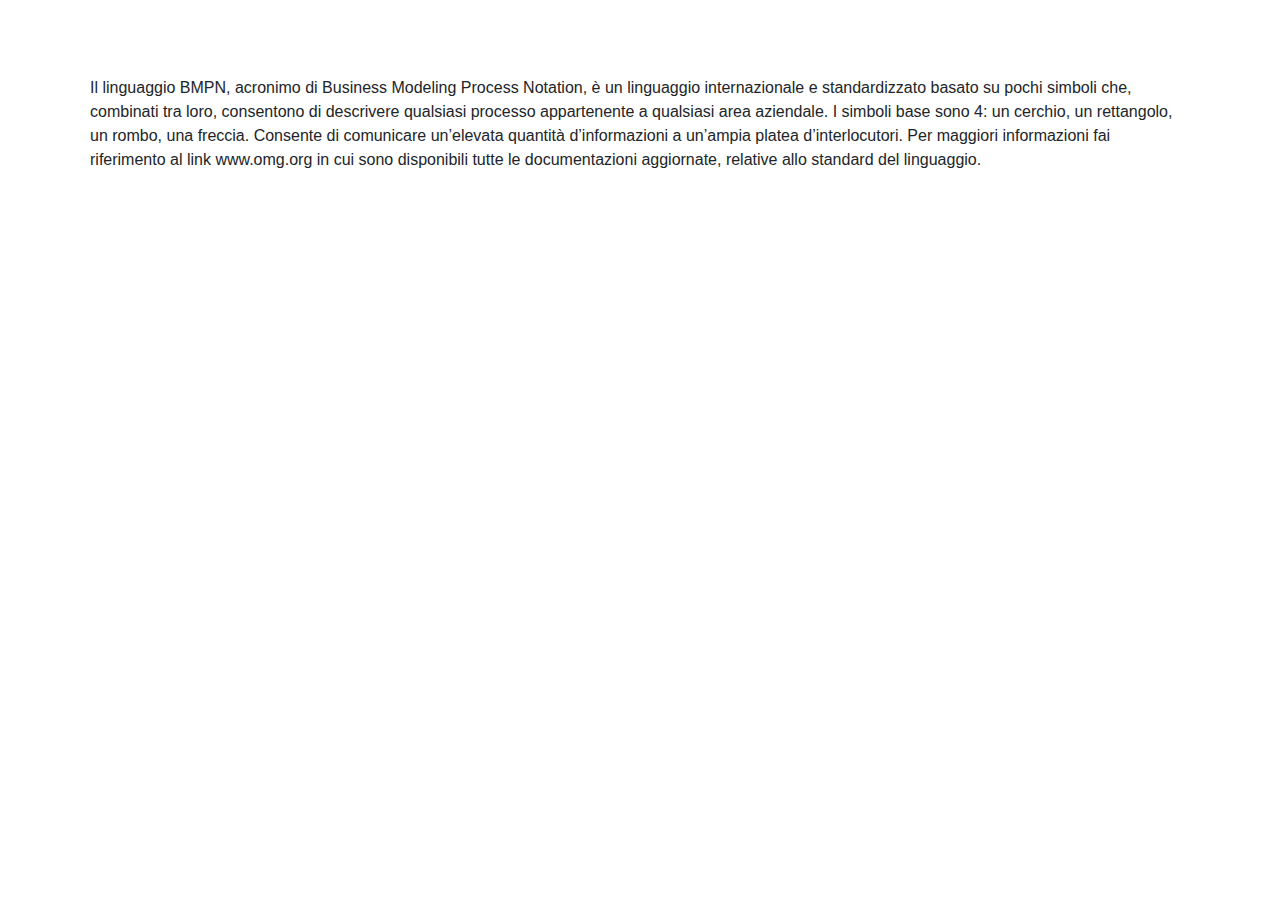
<file: bpmnDescrizione.html>
<!DOCTYPE html>
<html lang="en">

  <head>

    <meta charset="utf-8">
    <meta name="viewport" content="width=device-width, initial-scale=1, shrink-to-fit=no">
    <meta name="description" content="BPMN">
    <meta name="author" content="Dorio Leonardo">

    <title>BPMN</title>
    <link rel="shortcut icon" href="./img/favicon.png" type="image/x-icon"/>
    <!-- Bootstrap core CSS -->
    <link rel="stylesheet" href="https://maxcdn.bootstrapcdn.com/bootstrap/4.0.0/css/bootstrap.min.css" integrity="sha384-Gn5384xqQ1aoWXA+058RXPxPg6fy4IWvTNh0E263XmFcJlSAwiGgFAW/dAiS6JXm" crossorigin="anonymous">

    <!-- Custom styles -->
    <link href="./small-business.css" rel="stylesheet">
	<link href="./style.css" rel="stylesheet">

	
  </head>

  <body>
 	 <div class="container"> 
      <div class="row">
		<div class="card-body">
		  Il linguaggio BMPN, acronimo di Business Modeling Process Notation,  è un linguaggio internazionale e standardizzato basato su pochi simboli che, combinati tra loro, consentono di descrivere qualsiasi processo appartenente a qualsiasi area aziendale.
I simboli base sono 4: un cerchio, un rettangolo, un rombo, una freccia. 
Consente di comunicare un’elevata quantità d’informazioni a un’ampia platea d’interlocutori.  Per maggiori informazioni fai riferimento al link www.omg.org in cui sono disponibili tutte le documentazioni aggiornate, relative allo standard del linguaggio.
		</div>
      </div>
    </div>
  </body>

</html>
</file>
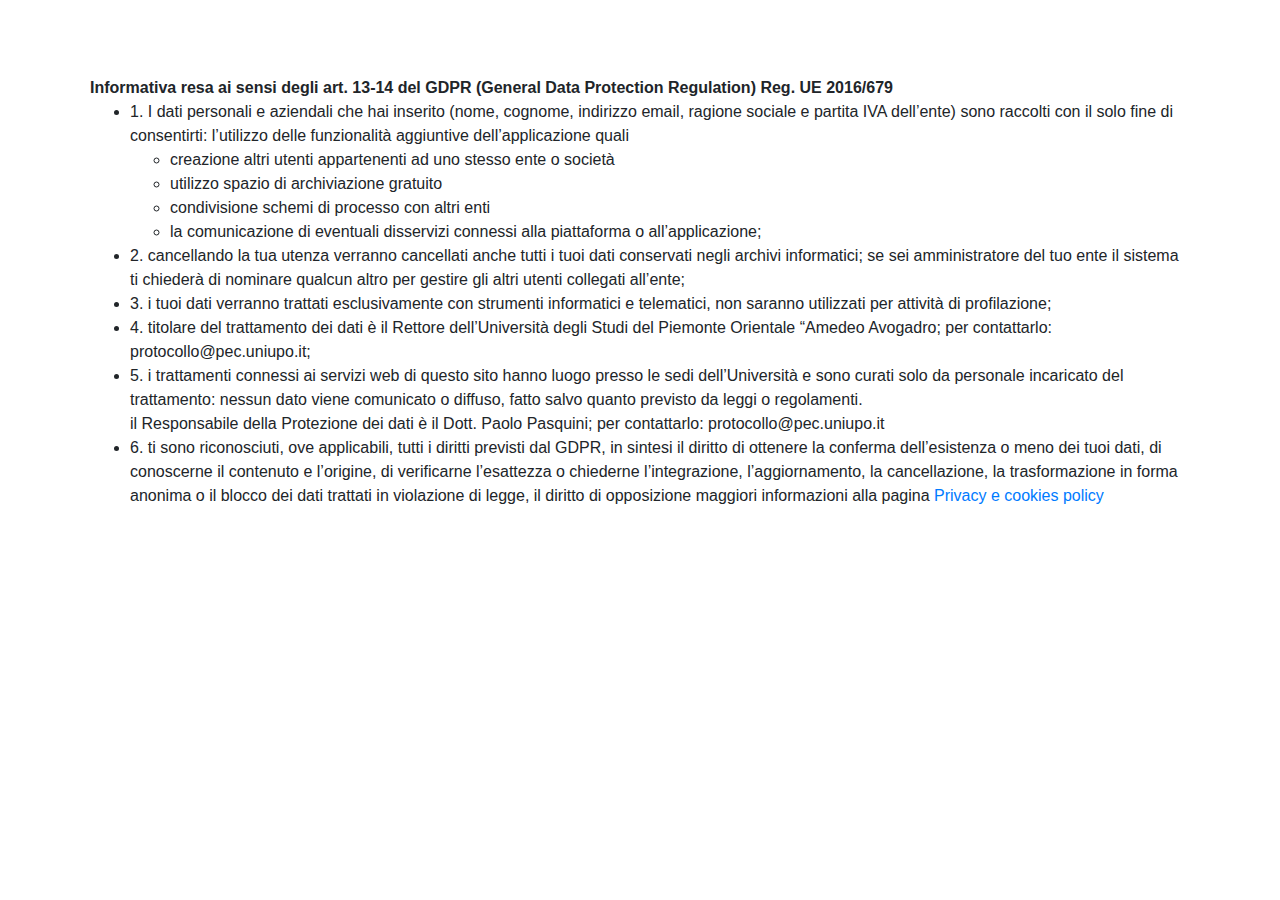
<file: privacy.html>
<!DOCTYPE html>
<html lang="en">

  <head>

    <meta charset="utf-8">
    <meta name="viewport" content="width=device-width, initial-scale=1, shrink-to-fit=no">
    <meta name="description" content="privacy">

    <title>BPMN</title>
    <link rel="shortcut icon" href="./img/favicon.png" type="image/x-icon"/>
        
    <!-- Bootstrap core CSS -->
    <link rel="stylesheet" href="https://maxcdn.bootstrapcdn.com/bootstrap/4.0.0/css/bootstrap.min.css" integrity="sha384-Gn5384xqQ1aoWXA+058RXPxPg6fy4IWvTNh0E263XmFcJlSAwiGgFAW/dAiS6JXm" crossorigin="anonymous">

    <!-- Custom styles -->
    <link href="./small-business.css" rel="stylesheet">
    <link href="./style.css" rel="stylesheet">


	
  </head>

  <body>
 	 <div class="container"> 
      <div class="row">
		<div class="card-body">
		   <strong>Informativa resa ai sensi degli art. 13-14 del GDPR (General Data Protection Regulation) Reg. UE 2016/679</strong>
		<br />
	<ul>	
    <li>1. I dati personali e aziendali che hai inserito (nome, cognome, indirizzo email, ragione sociale e partita IVA dell’ente) sono raccolti con il solo fine di consentirti:
	
    l’utilizzo delle funzionalità aggiuntive dell’applicazione quali
	<ul>
        <li>creazione altri utenti appartenenti ad uno stesso ente o società</li>

		<li>utilizzo spazio di archiviazione gratuito</li>

        <li>condivisione schemi di processo con altri enti</li>
	
	    <li>la comunicazione di eventuali disservizi connessi alla piattaforma o all’applicazione;</li>
	</ul>
	</li>
    <li>2. cancellando la tua utenza verranno cancellati anche tutti i tuoi dati conservati negli archivi informatici; se sei amministratore del tuo ente il sistema ti chiederà di nominare qualcun altro per gestire gli altri utenti collegati all’ente;</li>
    <li>3. i tuoi dati verranno trattati esclusivamente con strumenti informatici e telematici, non saranno utilizzati per attività di profilazione;</li>
    <li>4. titolare del trattamento dei dati è il Rettore dell’Università degli Studi del Piemonte Orientale “Amedeo Avogadro; per contattarlo: protocollo@pec.uniupo.it;</li>
	<li>5. i trattamenti connessi ai servizi web di questo sito hanno luogo presso le sedi dell’Università e sono curati solo da personale incaricato del trattamento: nessun dato viene comunicato o diffuso, fatto salvo quanto previsto da leggi o regolamenti.<br /> il Responsabile della Protezione dei dati è il Dott. Paolo Pasquini; per contattarlo: protocollo@pec.uniupo.it</li>	
    <li>6. ti sono riconosciuti, ove applicabili, tutti i diritti previsti dal GDPR, in sintesi il diritto di ottenere la conferma dell’esistenza o meno dei tuoi dati, di conoscerne il contenuto e l’origine, di verificarne l’esattezza o chiederne l’integrazione, l’aggiornamento, la cancellazione, la trasformazione in forma anonima o il blocco dei dati trattati in violazione di legge, il diritto di opposizione maggiori informazioni alla pagina 
	<a href="privacyCookies.html">Privacy e cookies policy</a></li>	
	</ul>
	<br />
		</div>
      </div>
    </div>
  </body>

</html>
</file>
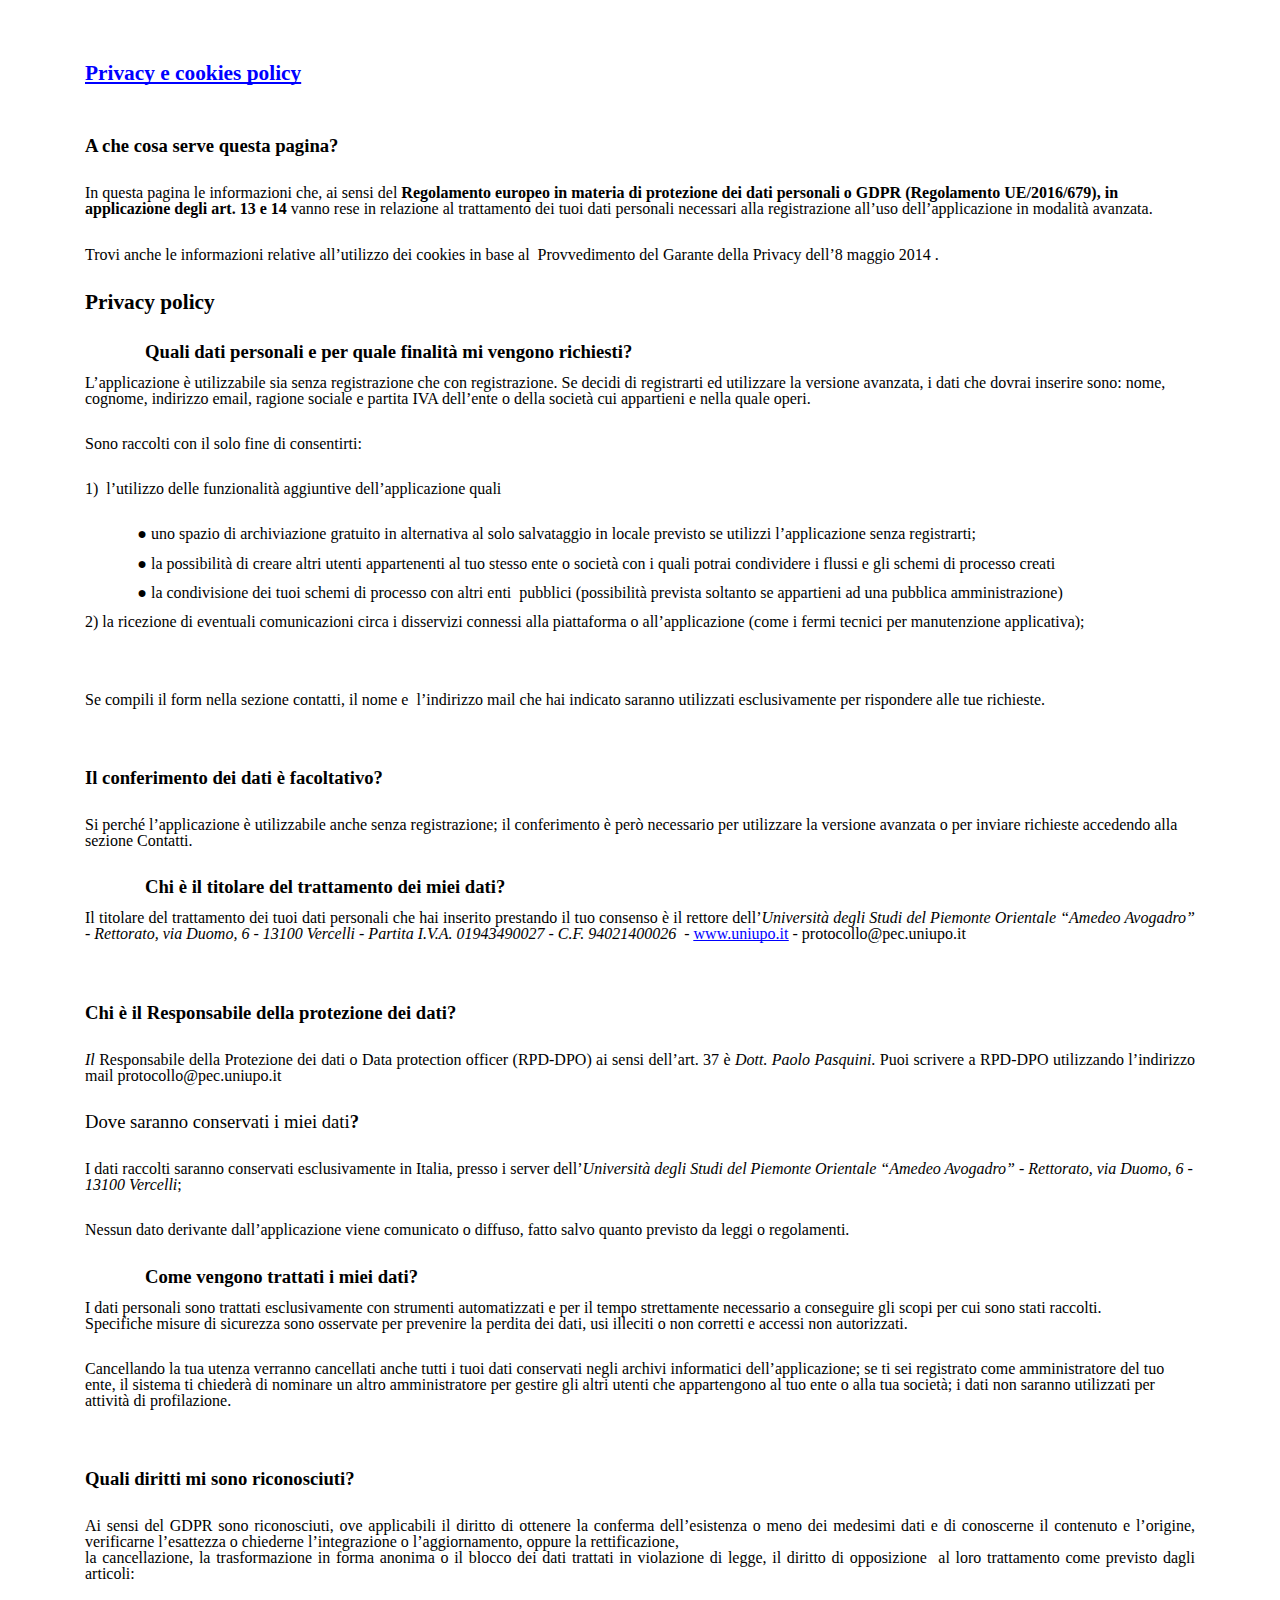
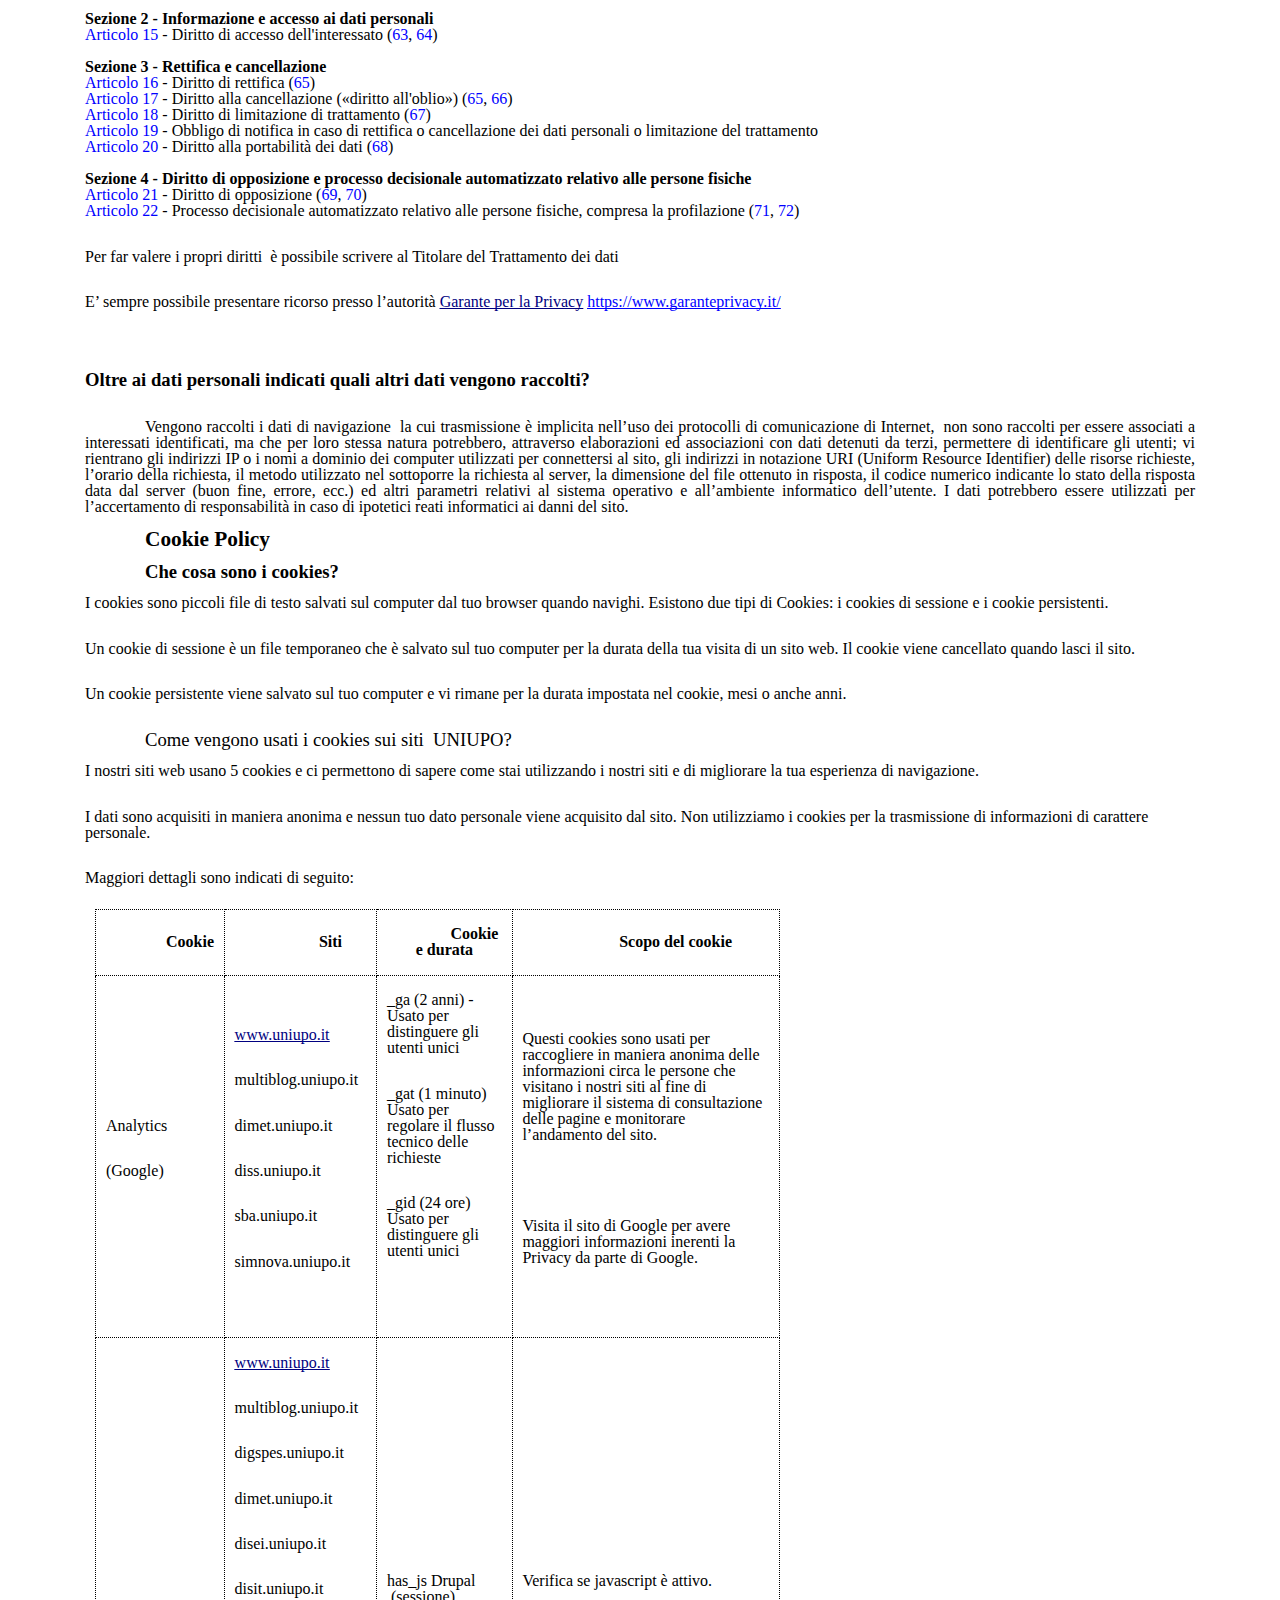
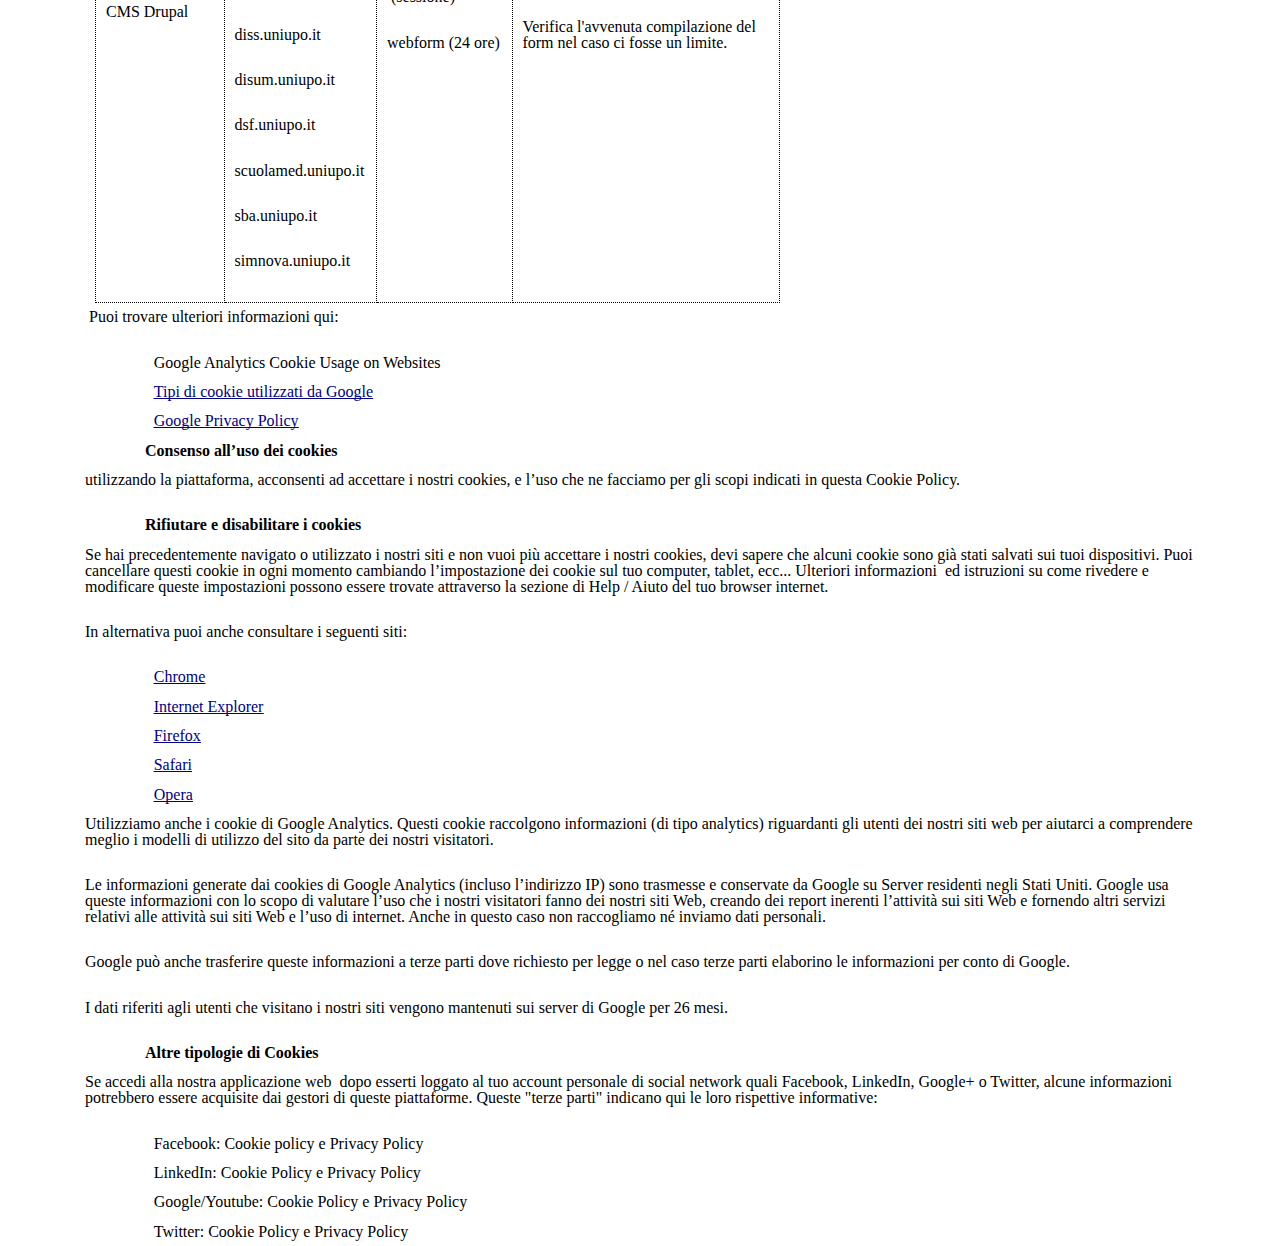
<file: privacyCookies.html>
<!DOCTYPE html>
<html lang="en">
<style type="text/css">.lst-kix_list_1-1>li{counter-increment:lst-ctn-kix_list_1-1}.lst-kix_list_3-0>li:before{content:"\0025cf  "}ul.lst-kix_list_5-7{list-style-type:none}ul.lst-kix_list_5-8{list-style-type:none}.lst-kix_list_3-1>li:before{content:"\00f0b7  "}.lst-kix_list_3-2>li:before{content:"\00f0b7  "}ul.lst-kix_list_5-5{list-style-type:none}ul.lst-kix_list_5-6{list-style-type:none}ol.lst-kix_list_1-8.start{counter-reset:lst-ctn-kix_list_1-8 0}.lst-kix_list_3-5>li:before{content:"\00f0b7  "}ul.lst-kix_list_5-0{list-style-type:none}.lst-kix_list_3-4>li:before{content:"\00f0b7  "}ul.lst-kix_list_5-3{list-style-type:none}ol.lst-kix_list_1-5.start{counter-reset:lst-ctn-kix_list_1-5 0}.lst-kix_list_3-3>li:before{content:"\00f0b7  "}ul.lst-kix_list_5-4{list-style-type:none}ul.lst-kix_list_5-1{list-style-type:none}ul.lst-kix_list_5-2{list-style-type:none}.lst-kix_list_3-8>li:before{content:"\00f0b7  "}.lst-kix_list_3-6>li:before{content:"\00f0b7  "}.lst-kix_list_3-7>li:before{content:"\00f0b7  "}.lst-kix_list_1-2>li{counter-increment:lst-ctn-kix_list_1-2}.lst-kix_list_5-0>li:before{content:"\00f0b7  "}.lst-kix_list_1-4>li{counter-increment:lst-ctn-kix_list_1-4}ol.lst-kix_list_1-6.start{counter-reset:lst-ctn-kix_list_1-6 0}.lst-kix_list_4-8>li:before{content:"\00f0b7  "}.lst-kix_list_5-3>li:before{content:"\00f0b7  "}.lst-kix_list_4-7>li:before{content:"\00f0b7  "}.lst-kix_list_5-2>li:before{content:"\00f0b7  "}.lst-kix_list_5-1>li:before{content:"\00f0b7  "}ul.lst-kix_list_4-8{list-style-type:none}.lst-kix_list_5-7>li:before{content:"\00f0b7  "}ul.lst-kix_list_4-6{list-style-type:none}.lst-kix_list_5-6>li:before{content:"\00f0b7  "}.lst-kix_list_5-8>li:before{content:"\00f0b7  "}ul.lst-kix_list_4-7{list-style-type:none}ul.lst-kix_list_4-0{list-style-type:none}ul.lst-kix_list_4-1{list-style-type:none}.lst-kix_list_5-4>li:before{content:"\00f0b7  "}ul.lst-kix_list_4-4{list-style-type:none}.lst-kix_list_5-5>li:before{content:"\00f0b7  "}ul.lst-kix_list_4-5{list-style-type:none}ul.lst-kix_list_4-2{list-style-type:none}ul.lst-kix_list_4-3{list-style-type:none}ol.lst-kix_list_1-0.start{counter-reset:lst-ctn-kix_list_1-0 0}.lst-kix_list_6-1>li:before{content:"\00f0b7  "}.lst-kix_list_6-3>li:before{content:"\00f0b7  "}.lst-kix_list_6-0>li:before{content:"\00f0b7  "}.lst-kix_list_6-4>li:before{content:"\00f0b7  "}.lst-kix_list_6-2>li:before{content:"\00f0b7  "}.lst-kix_list_6-8>li:before{content:"\00f0b7  "}.lst-kix_list_6-5>li:before{content:"\00f0b7  "}.lst-kix_list_6-7>li:before{content:"\00f0b7  "}.lst-kix_list_6-6>li:before{content:"\00f0b7  "}ol.lst-kix_list_1-3{list-style-type:none}ol.lst-kix_list_1-4{list-style-type:none}.lst-kix_list_2-6>li:before{content:"\0025aa  "}.lst-kix_list_2-7>li:before{content:"\0025aa  "}ol.lst-kix_list_1-5{list-style-type:none}ol.lst-kix_list_1-6{list-style-type:none}ol.lst-kix_list_1-0{list-style-type:none}.lst-kix_list_2-4>li:before{content:"\0025aa  "}.lst-kix_list_2-5>li:before{content:"\0025aa  "}.lst-kix_list_2-8>li:before{content:"\0025aa  "}ol.lst-kix_list_1-1{list-style-type:none}ol.lst-kix_list_1-2{list-style-type:none}ul.lst-kix_list_3-7{list-style-type:none}ul.lst-kix_list_3-8{list-style-type:none}ul.lst-kix_list_3-1{list-style-type:none}ul.lst-kix_list_3-2{list-style-type:none}ul.lst-kix_list_3-0{list-style-type:none}ol.lst-kix_list_1-7{list-style-type:none}ul.lst-kix_list_3-5{list-style-type:none}.lst-kix_list_1-7>li{counter-increment:lst-ctn-kix_list_1-7}ol.lst-kix_list_1-8{list-style-type:none}ul.lst-kix_list_3-6{list-style-type:none}ul.lst-kix_list_3-3{list-style-type:none}ul.lst-kix_list_3-4{list-style-type:none}.lst-kix_list_4-0>li:before{content:"\00f0b7  "}.lst-kix_list_4-1>li:before{content:"\00f0b7  "}ol.lst-kix_list_1-7.start{counter-reset:lst-ctn-kix_list_1-7 0}.lst-kix_list_4-4>li:before{content:"\00f0b7  "}.lst-kix_list_1-5>li{counter-increment:lst-ctn-kix_list_1-5}.lst-kix_list_4-3>li:before{content:"\00f0b7  "}.lst-kix_list_4-5>li:before{content:"\00f0b7  "}.lst-kix_list_4-2>li:before{content:"\00f0b7  "}.lst-kix_list_4-6>li:before{content:"\00f0b7  "}.lst-kix_list_1-8>li{counter-increment:lst-ctn-kix_list_1-8}ol.lst-kix_list_1-4.start{counter-reset:lst-ctn-kix_list_1-4 0}ol.lst-kix_list_1-1.start{counter-reset:lst-ctn-kix_list_1-1 0}ul.lst-kix_list_6-6{list-style-type:none}ul.lst-kix_list_6-7{list-style-type:none}ul.lst-kix_list_6-4{list-style-type:none}ol.lst-kix_list_1-3.start{counter-reset:lst-ctn-kix_list_1-3 0}ul.lst-kix_list_2-8{list-style-type:none}ul.lst-kix_list_6-5{list-style-type:none}ol.lst-kix_list_1-2.start{counter-reset:lst-ctn-kix_list_1-2 0}ul.lst-kix_list_6-8{list-style-type:none}ul.lst-kix_list_2-2{list-style-type:none}.lst-kix_list_1-0>li:before{content:" "}ul.lst-kix_list_2-3{list-style-type:none}ul.lst-kix_list_2-0{list-style-type:none}ul.lst-kix_list_2-1{list-style-type:none}ul.lst-kix_list_6-2{list-style-type:none}ul.lst-kix_list_2-6{list-style-type:none}ul.lst-kix_list_6-3{list-style-type:none}.lst-kix_list_1-1>li:before{content:" "}.lst-kix_list_1-2>li:before{content:" "}ul.lst-kix_list_2-7{list-style-type:none}ul.lst-kix_list_6-0{list-style-type:none}ul.lst-kix_list_2-4{list-style-type:none}ul.lst-kix_list_6-1{list-style-type:none}ul.lst-kix_list_2-5{list-style-type:none}.lst-kix_list_1-3>li:before{content:" "}.lst-kix_list_1-4>li:before{content:" "}.lst-kix_list_1-0>li{counter-increment:lst-ctn-kix_list_1-0}.lst-kix_list_1-6>li{counter-increment:lst-ctn-kix_list_1-6}.lst-kix_list_1-7>li:before{content:" "}.lst-kix_list_1-3>li{counter-increment:lst-ctn-kix_list_1-3}.lst-kix_list_1-5>li:before{content:" "}.lst-kix_list_1-6>li:before{content:" "}.lst-kix_list_2-0>li:before{content:"\0025cf  "}.lst-kix_list_2-1>li:before{content:"o  "}.lst-kix_list_1-8>li:before{content:" "}.lst-kix_list_2-2>li:before{content:"\0025aa  "}.lst-kix_list_2-3>li:before{content:"\0025aa  "}ol{margin:0;padding:0}table td,table th{padding:0}.c42{border-right-style:dotted;padding:7.5pt 7.5pt 7.5pt 7.2pt;border-bottom-color:#000000;border-top-width:1pt;border-right-width:1pt;border-left-color:#000000;vertical-align:middle;border-right-color:#000000;border-left-width:1pt;border-top-style:dotted;border-left-style:dotted;border-bottom-width:1pt;width:101.6pt;border-top-color:#000000;border-bottom-style:dotted}.c7{border-right-style:solid;padding:0pt 5.4pt 0pt 5.2pt;border-bottom-color:#000000;border-top-width:1pt;border-right-width:1pt;border-left-color:#000000;vertical-align:top;border-right-color:#000000;border-left-width:1pt;border-top-style:solid;border-left-style:solid;border-bottom-width:1pt;width:244.4pt;border-top-color:#000000;border-bottom-style:solid}.c27{border-right-style:dotted;padding:7.5pt 7.5pt 7.5pt 7.2pt;border-bottom-color:#000000;border-top-width:1pt;border-right-width:1pt;border-left-color:#000000;vertical-align:middle;border-right-color:#000000;border-left-width:1pt;border-top-style:dotted;border-left-style:dotted;border-bottom-width:1pt;width:114.3pt;border-top-color:#000000;border-bottom-style:dotted}.c22{border-right-style:dotted;padding:7.5pt 7.5pt 7.5pt 7.2pt;border-bottom-color:#000000;border-top-width:1pt;border-right-width:1pt;border-left-color:#000000;vertical-align:middle;border-right-color:#000000;border-left-width:1pt;border-top-style:dotted;border-left-style:dotted;border-bottom-width:1pt;width:200.2pt;border-top-color:#000000;border-bottom-style:dotted}.c26{border-right-style:dotted;padding:7.5pt 7.5pt 7.5pt 7.2pt;border-bottom-color:#000000;border-top-width:1pt;border-right-width:1pt;border-left-color:#000000;vertical-align:middle;border-right-color:#000000;border-left-width:1pt;border-top-style:dotted;border-left-style:dotted;border-bottom-width:1pt;width:65.8pt;border-top-color:#000000;border-bottom-style:dotted}.c10{-webkit-text-decoration-skip:none;font-weight:400;text-decoration:underline;vertical-align:baseline;text-decoration-skip-ink:none;font-size:12pt;font-family:"Liberation Serif";font-style:normal}.c5{padding-top:0pt;padding-bottom:0pt;line-height:1.0;page-break-after:avoid;orphans:2;widows:2;text-align:left;height:12pt}.c15{padding-top:0pt;padding-bottom:0pt;line-height:1.2;page-break-after:avoid;orphans:2;widows:2;text-align:left;height:12pt}.c17{padding-top:5pt;padding-bottom:5pt;line-height:1.0;page-break-after:avoid;orphans:2;widows:2;text-align:center}.c25{color:#000000;font-weight:700;text-decoration:none;vertical-align:baseline;font-size:14pt;font-family:"Liberation Serif";font-style:normal}.c1{padding-top:5pt;padding-bottom:5pt;line-height:1.0;page-break-after:avoid;orphans:2;widows:2;text-align:left}.c31{padding-top:0pt;padding-bottom:0pt;line-height:1.0;page-break-after:avoid;orphans:2;widows:2;text-align:left}.c39{padding-top:0pt;padding-bottom:0pt;line-height:1.2;page-break-after:avoid;orphans:2;widows:2;text-align:left}.c13{color:#000000;font-weight:400;text-decoration:none;vertical-align:baseline;font-size:12pt;font-family:"Times New Roman";font-style:normal}.c19{padding-top:0pt;padding-bottom:0pt;line-height:1.0;page-break-after:avoid;orphans:2;widows:2;text-align:center}.c30{padding-top:5pt;padding-bottom:5pt;line-height:1.0;page-break-after:avoid;orphans:2;widows:2;text-align:justify}.c0{color:#000000;font-weight:400;text-decoration:none;vertical-align:baseline;font-size:12pt;font-family:"Liberation Serif";font-style:normal}.c16{color:#000000;font-weight:700;text-decoration:none;vertical-align:baseline;font-size:12pt;font-family:"Liberation Serif";font-style:normal}.c41{padding-top:0pt;padding-bottom:7pt;line-height:1.2;page-break-after:avoid;orphans:2;widows:2;text-align:left}.c11{color:#000000;font-weight:400;text-decoration:none;vertical-align:baseline;font-size:12pt;font-family:"Liberation Serif"}.c43{font-weight:400;text-decoration:none;vertical-align:baseline;font-size:14pt;font-family:"Liberation Serif";font-style:normal}.c32{font-weight:700;text-decoration:none;vertical-align:baseline;font-size:12pt;font-family:"Liberation Serif";font-style:normal}.c40{text-decoration:none;vertical-align:baseline;font-size:16pt;font-family:"Liberation Serif";font-style:normal}.c35{text-decoration:none;vertical-align:baseline;font-size:12pt;font-family:"Times New Roman";font-style:normal}.c38{font-weight:400;vertical-align:baseline;font-size:16pt;font-family:"Liberation Serif";font-style:normal}.c36{text-decoration:none;vertical-align:baseline;font-size:18pt;font-family:"Liberation Serif";font-style:normal}.c45{vertical-align:baseline;font-size:16pt;font-family:"Liberation Serif";font-style:normal}.c47{margin-left:7.8pt;border-spacing:0;border-collapse:collapse;margin-right:auto}.c37{margin-left:0.2pt;border-spacing:0;border-collapse:collapse;margin-right:auto}.c23{text-decoration-skip-ink:none;-webkit-text-decoration-skip:none;color:#000080;text-decoration:underline}.c28{text-decoration-skip-ink:none;-webkit-text-decoration-skip:none;text-decoration:underline}.c46{background-color:#ffffff;max-width:481.9pt;padding:56.7pt 56.7pt 56.7pt 56.7pt}.c12{margin-left:17pt;text-indent:-17pt;height:12pt}.c14{margin-left:0pt;list-style-position:inside;text-indent:45pt}.c8{margin-left:39.2pt;padding-left:-3.9pt}.c6{padding:0;margin:0}.c24{margin-left:17pt;text-indent:-17pt}.c2{color:inherit;text-decoration:inherit}.c20{margin-left:72pt;padding-left:0pt}.c44{background-color:#ffff00}.c4{font-style:italic}.c18{height:250pt}.c33{color:#000000}.c34{font-weight:700}.c3{color:#0000ff}.c9{height:0pt}.c21{height:12pt}.c48{background-color:#ffffff}.c29{color:#000080}.title{padding-top:24pt;color:#000000;font-weight:700;font-size:36pt;padding-bottom:6pt;font-family:"Liberation Serif";line-height:1.0;page-break-after:avoid;orphans:2;widows:2;text-align:left}.subtitle{padding-top:18pt;color:#666666;font-size:24pt;padding-bottom:4pt;font-family:"Georgia";line-height:1.0;page-break-after:avoid;font-style:italic;orphans:2;widows:2;text-align:left}li{color:#000000;font-size:12pt;font-family:"Liberation Serif"}p{margin:0;color:#000000;font-size:12pt;font-family:"Liberation Serif"}h1{padding-top:24pt;color:#000000;font-weight:700;font-size:24pt;padding-bottom:6pt;font-family:"Liberation Serif";line-height:1.0;page-break-after:avoid;orphans:2;widows:2;text-align:left}h2{padding-top:18pt;color:#000000;font-weight:700;font-size:18pt;padding-bottom:4pt;font-family:"Liberation Serif";line-height:1.0;page-break-after:avoid;orphans:2;widows:2;text-align:left}h3{padding-top:14pt;color:#000000;font-weight:700;font-size:14pt;padding-bottom:4pt;font-family:"Liberation Serif";line-height:1.0;page-break-after:avoid;orphans:2;widows:2;text-align:left}h4{padding-top:12pt;color:#000000;font-weight:700;font-size:12pt;padding-bottom:2pt;font-family:"Liberation Serif";line-height:1.0;page-break-after:avoid;orphans:2;widows:2;text-align:left}h5{padding-top:11pt;color:#000000;font-weight:700;font-size:11pt;padding-bottom:2pt;font-family:"Liberation Serif";line-height:1.0;page-break-after:avoid;orphans:2;widows:2;text-align:left}h6{padding-top:10pt;color:#000000;font-weight:700;font-size:10pt;padding-bottom:2pt;font-family:"Liberation Serif";line-height:1.0;page-break-after:avoid;orphans:2;widows:2;text-align:left}</style>
  <head>

    <meta charset="utf-8">
    <meta name="viewport" content="width=device-width, initial-scale=1, shrink-to-fit=no">
    <meta name="description" content="privacy_cookies_policy">

    <title>BPMN</title>
    <link rel="shortcut icon" href="./img/favicon.png" type="image/x-icon"/>
    <!-- Bootstrap core CSS -->
    <link rel="stylesheet" href="https://maxcdn.bootstrapcdn.com/bootstrap/4.0.0/css/bootstrap.min.css" integrity="sha384-Gn5384xqQ1aoWXA+058RXPxPg6fy4IWvTNh0E263XmFcJlSAwiGgFAW/dAiS6JXm" crossorigin="anonymous">

    <!-- Custom styles -->
    <link href="./small-business.css" rel="stylesheet">
	<link href="./style.css" rel="stylesheet">

	
  </head>

  <body>
 	<div class="container"> 
	<p class="c1"><span class="c45 c28 c34 c3">Privacy e cookies policy</span></p>
	<br />
	<p class="c1"><span class="c25">A che cosa serve questa pagina?</span></p>
	<p class="c1"><span class="c0">In questa pagina le informazioni che, ai sensi del </span><span class="c16">Regolamento europeo in materia di protezione dei dati personali o GDPR (</span><span class="c16"><a class="c2" href="https://www.google.com/url?q=http://www.privacy-regulation.eu/it/&amp;sa=D&amp;ust=1533215971073000">Regolamento UE/2016/679</a></span><span class="c16">), in applicazione degli art. 13 e 14 </span><span class="c0">vanno rese</span><span class="c16">&nbsp;</span><span class="c0">in relazione al trattamento dei tuoi dati personali necessari alla registrazione all&rsquo;uso dell&rsquo;applicazione in modalit&agrave; avanzata.</span></p><p class="c1"><span class="c0">Trovi anche le informazioni relative all&rsquo;utilizzo dei cookies in base al &nbsp;</span><span class="c0"><a class="c2" href="https://www.google.com/url?q=http://www.garanteprivacy.it/web/guest/home/docweb/-/docweb-display/docweb/3118884&amp;sa=D&amp;ust=1533215971074000">Provvedimento del Garante della Privacy dell&rsquo;8 maggio 2014</a></span>
	<span class="c0">.</span></p><p class="c1"><span class="c40 c33 c34">Privacy policy</span></p><ol class="c6 lst-kix_list_1-1 start" start="1">
	<li class="c1 c14"><span class="c25">Quali dati personali e per quale finalit&agrave; mi vengono richiesti?</span></li></ol><p class="c1"><span class="c0">L&rsquo;applicazione &egrave; utilizzabile sia senza registrazione che con registrazione. Se decidi di registrarti ed utilizzare la versione avanzata, i dati che dovrai inserire sono: nome, cognome, indirizzo email, ragione sociale e partita IVA dell&rsquo;ente o della societ&agrave; cui appartieni e nella quale operi.</span></p><p class="c1"><span class="c0">Sono raccolti con il solo fine di consentirti:</span></p><p class="c1"><span class="c0">1) &nbsp;l&rsquo;utilizzo delle funzionalit&agrave; aggiuntive dell&rsquo;applicazione quali</span></p><ul class="c6 lst-kix_list_3-0"><li class="c1 c8"><span class="c0">uno spazio di archiviazione gratuito in alternativa al solo salvataggio in locale previsto se utilizzi l&rsquo;applicazione senza registrarti;</span></li><li class="c1 c8"><span class="c0">la possibilit&agrave; di creare altri utenti appartenenti al tuo stesso ente o societ&agrave; con i quali potrai condividere i flussi e gli schemi di processo creati</span></li><li class="c1 c8"><span class="c0">la condivisione dei tuoi schemi di processo con altri enti &nbsp;pubblici (possibilit&agrave; prevista soltanto se appartieni ad una pubblica amministrazione)</span></li></ul><p class="c1 c24"><span class="c0">2) la ricezione di eventuali comunicazioni circa i disservizi connessi alla piattaforma o all&rsquo;applicazione (come i fermi tecnici per manutenzione applicativa);</span></p><p class="c1 c12"><span class="c0"></span></p><p class="c1"><span class="c0">Se compili il form nella sezione contatti, il nome e &nbsp;l&rsquo;indirizzo mail che hai indicato saranno utilizzati esclusivamente per rispondere alle tue richieste.</span></p><p class="c1 c12"><span class="c0"></span></p><p class="c1 c24"><span class="c25">Il conferimento dei dati &egrave; facoltativo?</span><span class="c43 c33">&nbsp;&nbsp;</span></p><p class="c1"><span class="c0">Si perch&eacute; l&rsquo;applicazione &egrave; utilizzabile anche senza registrazione; il conferimento &egrave; per&ograve; necessario per utilizzare la versione avanzata o per inviare richieste accedendo alla sezione Contatti.</span></p><ol class="c6 lst-kix_list_1-1" start="2"><li class="c1 c14"><span class="c25">Chi &egrave; il titolare del trattamento dei miei dati?</span></li></ol><p class="c30"><span class="c0">Il titolare del trattamento dei tuoi dati personali che hai inserito prestando il tuo consenso &egrave; il rettore dell&rsquo;</span><span class="c11 c4">Universit&agrave; degli Studi del Piemonte Orientale &ldquo;Amedeo Avogadro&rdquo; - Rettorato, via Duomo, 6 - 13100 Vercelli - Partita I.V.A. 01943490027 - C.F. 94021400026 &nbsp;- </span><span class="c3 c10"><a class="c2" href="https://www.google.com/url?q=http://www.uniupo.it/&amp;sa=D&amp;ust=1533215971076000">www.uniupo.it</a></span><span class="c4 c11">&nbsp;- </span><span class="c0">protocollo@pec.uniupo.it</span></p><p class="c1 c21"><span class="c25"></span></p><p class="c1"><span class="c25">Chi &egrave; il Responsabile della protezione dei dati?</span></p><p class="c30"><span class="c11 c4">Il </span><span class="c0">Responsabile della Protezione dei dati o Data protection officer (RPD-DPO) ai sensi dell&rsquo;art. 37 &egrave; </span><span class="c11 c4">Dott. Paolo Pasquini</span><span class="c0">. Puoi scrivere a RPD-DPO utilizzando l&rsquo;indirizzo mail</span><span class="c11 c4">&nbsp;</span><span class="c0">protocollo@pec.uniupo.it</span></p><p class="c30"><span class="c33 c43">Dove saranno conservati i miei dati</span><span class="c25">?</span></p><p class="c1"><span class="c0">I dati raccolti saranno conservati esclusivamente in Italia, presso i server dell&rsquo;</span><span class="c11 c4">Universit&agrave; degli Studi del Piemonte Orientale &ldquo;Amedeo Avogadro&rdquo; - Rettorato, via Duomo, 6 - 13100 Vercelli</span><span class="c0">;</span></p><p class="c1"><span class="c0">Nessun dato derivante dall&rsquo;applicazione viene comunicato o diffuso, fatto salvo quanto previsto da leggi o regolamenti.</span></p><ol class="c6 lst-kix_list_1-2 start" start="1"><li class="c1 c14"><span class="c25">Come vengono trattati i miei dati?</span></li></ol><p class="c1"><span class="c0">I dati personali sono trattati esclusivamente con strumenti automatizzati e per il tempo strettamente necessario a conseguire gli scopi per cui sono stati raccolti.<br>Specifiche misure di sicurezza sono osservate per prevenire la perdita dei dati, usi illeciti o non corretti e accessi non autorizzati.</span></p><p class="c1"><span class="c0">Cancellando la tua utenza verranno cancellati anche tutti i tuoi dati conservati negli archivi informatici dell&rsquo;applicazione; se ti sei registrato come amministratore del tuo ente, il sistema ti chieder&agrave; di nominare un altro amministratore per gestire gli altri utenti che appartengono al tuo ente o alla tua societ&agrave;; i dati non saranno utilizzati per attivit&agrave; di profilazione.</span></p><p class="c1 c21"><span class="c0"></span></p><p class="c1"><span class="c25">Quali diritti mi sono riconosciuti?</span></p><p class="c30"><span class="c0">Ai sensi del GDPR sono riconosciuti, ove applicabili il diritto di ottenere la conferma dell&rsquo;esistenza o meno dei medesimi dati e di conoscerne il contenuto e l&rsquo;origine, verificarne l&rsquo;esattezza o chiederne l&rsquo;integrazione o l&rsquo;aggiornamento, oppure la rettificazione, <br>la cancellazione, la trasformazione in forma anonima o il blocco dei dati trattati in violazione di legge, il diritto di opposizione &nbsp;al loro trattamento come previsto dagli articoli:</span></p><p class="c1"><span class="c34">Sezione 2 - Informazione e accesso ai dati personali</span><span><br></span><a id="id.gjdgxs"></a><span class="c3"><a class="c2" href="https://www.google.com/url?q=http://www.privacy-regulation.eu/it/15.htm&amp;sa=D&amp;ust=1533215971078000">Articolo 15</a></span><span>&nbsp;- </span><a id="id.30j0zll"></a><span class="c33"><a class="c2" href="https://www.google.com/url?q=http://www.privacy-regulation.eu/it/15.htm&amp;sa=D&amp;ust=1533215971078000">Diritto di accesso dell&#39;interessato</a></span><span>&nbsp;(</span><span class="c3"><a class="c2" href="https://www.google.com/url?q=http://www.privacy-regulation.eu/it/r63.htm&amp;sa=D&amp;ust=1533215971078000">63</a></span><span>, </span><span class="c3"><a class="c2" href="https://www.google.com/url?q=http://www.privacy-regulation.eu/it/r64.htm&amp;sa=D&amp;ust=1533215971079000">64</a></span><span>)<br><br></span><a id="id.1fob9te"></a><span class="c34">Sezione 3 - Rettifica e cancellazione</span><span><br></span><a id="id.3znysh7"></a><span class="c3"><a class="c2" href="https://www.google.com/url?q=http://www.privacy-regulation.eu/it/16.htm&amp;sa=D&amp;ust=1533215971079000">Articolo 16</a></span><span>&nbsp;- </span><a id="id.2et92p0"></a><span class="c33"><a class="c2" href="https://www.google.com/url?q=http://www.privacy-regulation.eu/it/16.htm&amp;sa=D&amp;ust=1533215971079000">Diritto di rettifica</a></span><span>&nbsp;(</span><span class="c3"><a class="c2" href="https://www.google.com/url?q=http://www.privacy-regulation.eu/it/r65.htm&amp;sa=D&amp;ust=1533215971080000">65</a></span><span>)<br></span><a id="id.tyjcwt"></a><span class="c3"><a class="c2" href="https://www.google.com/url?q=http://www.privacy-regulation.eu/it/17.htm&amp;sa=D&amp;ust=1533215971080000">Articolo 17</a></span><span>&nbsp;- </span><a id="id.3dy6vkm"></a><span class="c33"><a class="c2" href="https://www.google.com/url?q=http://www.privacy-regulation.eu/it/17.htm&amp;sa=D&amp;ust=1533215971080000">Diritto alla cancellazione (&laquo;diritto all&#39;oblio&raquo;)</a></span><span>&nbsp;(</span><span class="c3"><a class="c2" href="https://www.google.com/url?q=http://www.privacy-regulation.eu/it/r65.htm&amp;sa=D&amp;ust=1533215971081000">65</a></span><span>, </span><span class="c3"><a class="c2" href="https://www.google.com/url?q=http://www.privacy-regulation.eu/it/r66.htm&amp;sa=D&amp;ust=1533215971081000">66</a></span><span>)<br></span><a id="id.1t3h5sf"></a><span class="c3"><a class="c2" href="https://www.google.com/url?q=http://www.privacy-regulation.eu/it/18.htm&amp;sa=D&amp;ust=1533215971081000">Articolo 18</a></span><span>&nbsp;- </span><a id="id.4d34og8"></a><span class="c33"><a class="c2" href="https://www.google.com/url?q=http://www.privacy-regulation.eu/it/18.htm&amp;sa=D&amp;ust=1533215971081000">Diritto di limitazione di trattamento</a></span><span>&nbsp;(</span><span class="c3"><a class="c2" href="https://www.google.com/url?q=http://www.privacy-regulation.eu/it/r67.htm&amp;sa=D&amp;ust=1533215971082000">67</a></span><span>)<br></span><a id="id.2s8eyo1"></a><span class="c3"><a class="c2" href="https://www.google.com/url?q=http://www.privacy-regulation.eu/it/19.htm&amp;sa=D&amp;ust=1533215971082000">Articolo 19</a></span><span>&nbsp;- </span><a id="id.17dp8vu"></a><span class="c33"><a class="c2" href="https://www.google.com/url?q=http://www.privacy-regulation.eu/it/19.htm&amp;sa=D&amp;ust=1533215971082000">Obbligo di notifica in caso di rettifica o cancellazione dei dati personali o limitazione del trattamento</a></span><span><br></span><a id="id.3rdcrjn"></a><span class="c3"><a class="c2" href="https://www.google.com/url?q=http://www.privacy-regulation.eu/it/20.htm&amp;sa=D&amp;ust=1533215971083000">Articolo 20</a></span><span>&nbsp;- </span><a id="id.26in1rg"></a><span class="c33"><a class="c2" href="https://www.google.com/url?q=http://www.privacy-regulation.eu/it/20.htm&amp;sa=D&amp;ust=1533215971083000">Diritto alla portabilit&agrave; dei dati</a></span><span>&nbsp;(</span><span class="c3"><a class="c2" href="https://www.google.com/url?q=http://www.privacy-regulation.eu/it/r68.htm&amp;sa=D&amp;ust=1533215971083000">68</a></span><span>)<br><br></span><a id="id.lnxbz9"></a><span class="c34">Sezione 4 - Diritto di opposizione e processo decisionale automatizzato relativo alle persone fisiche</span><span><br></span><a id="id.35nkun2"></a><span class="c3"><a class="c2" href="https://www.google.com/url?q=http://www.privacy-regulation.eu/it/21.htm&amp;sa=D&amp;ust=1533215971083000">Articolo 21</a></span><span>&nbsp;- </span><a id="id.1ksv4uv"></a><span class="c33"><a class="c2" href="https://www.google.com/url?q=http://www.privacy-regulation.eu/it/21.htm&amp;sa=D&amp;ust=1533215971084000">Diritto di opposizione</a></span><span>&nbsp;(</span><span class="c3"><a class="c2" href="https://www.google.com/url?q=http://www.privacy-regulation.eu/it/r69.htm&amp;sa=D&amp;ust=1533215971084000">69</a></span><span>, </span><span class="c3"><a class="c2" href="https://www.google.com/url?q=http://www.privacy-regulation.eu/it/r70.htm&amp;sa=D&amp;ust=1533215971084000">70</a></span><span>)<br></span><a id="id.44sinio"></a><span class="c3"><a class="c2" href="https://www.google.com/url?q=http://www.privacy-regulation.eu/it/22.htm&amp;sa=D&amp;ust=1533215971084000">Articolo 22</a></span><span>&nbsp;- </span><a id="id.2jxsxqh"></a><span class="c33"><a class="c2" href="https://www.google.com/url?q=http://www.privacy-regulation.eu/it/22.htm&amp;sa=D&amp;ust=1533215971085000">Processo decisionale automatizzato relativo alle persone fisiche, compresa la profilazione</a></span><span>&nbsp;(</span><span class="c3"><a class="c2" href="https://www.google.com/url?q=http://www.privacy-regulation.eu/it/r71.htm&amp;sa=D&amp;ust=1533215971085000">71</a></span><span>, </span><span class="c3"><a class="c2" href="https://www.google.com/url?q=http://www.privacy-regulation.eu/it/r72.htm&amp;sa=D&amp;ust=1533215971085000">72</a></span><span class="c0">)</span></p><p class="c1"><span>Per far valere i propri diritti &nbsp;&egrave; possibile scrivere al Titolare del Trattamento dei dati</span><span class="c4">&nbsp;</span></p><p class="c1"><span>E&rsquo; sempre possibile presentare ricorso presso l&rsquo;autorit&agrave; </span><span class="c23"><a class="c2" href="https://www.google.com/url?q=http://www.garanteprivacy.it/&amp;sa=D&amp;ust=1533215971086000">Garante per la Privacy</a></span><span>&nbsp;</span><span class="c3 c28"><a class="c2" href="https://www.google.com/url?q=https://www.garanteprivacy.it/&amp;sa=D&amp;ust=1533215971086000">https://www.garanteprivacy.it/</a></span></p><p class="c1 c21"><span class="c0"></span></p><p class="c1"><span class="c25">Oltre ai dati personali indicati quali altri dati vengono raccolti?</span></p><ol class="c6 lst-kix_list_1-1" start="3"><li class="c14 c30"><span class="c0">Vengono raccolti i dati di navigazione &nbsp;la cui trasmissione &egrave; implicita nell&rsquo;uso dei protocolli di comunicazione di Internet, &nbsp;non sono raccolti per essere associati a interessati identificati, ma che per loro stessa natura potrebbero, attraverso elaborazioni ed associazioni con dati detenuti da terzi, permettere di identificare gli utenti; vi rientrano gli indirizzi IP o i nomi a dominio dei computer utilizzati per connettersi al sito, gli indirizzi in notazione URI (Uniform Resource Identifier) delle risorse richieste, l&rsquo;orario della richiesta, il metodo utilizzato nel sottoporre la richiesta al server, la dimensione del file ottenuto in risposta, il codice numerico indicante lo stato della risposta data dal server (buon fine, errore, ecc.) ed altri parametri relativi al sistema operativo e all&rsquo;ambiente informatico dell&rsquo;utente. I dati potrebbero essere utilizzati per l&rsquo;accertamento di responsabilit&agrave; in caso di ipotetici reati informatici ai danni del sito.</span></li></ol><a id="id.z337ya"></a><ol class="c6 lst-kix_list_1-1" start="4"><li class="c1 c14"><span class="c33 c34 c40">Cookie Policy</span></li></ol><ol class="c6 lst-kix_list_1-2 start" start="1"><li class="c1 c14"><span class="c25">Che cosa sono i cookies?</span></li></ol><p class="c1"><span class="c0">I cookies sono piccoli file di testo salvati sul computer dal tuo browser quando navighi. Esistono due tipi di Cookies: i cookies di sessione e i cookie persistenti.</span></p><p class="c1"><span class="c0">Un cookie di sessione &egrave; un file temporaneo che &egrave; salvato sul tuo computer per la durata della tua visita di un sito web. Il cookie viene cancellato quando lasci il sito.</span></p><p class="c1"><span class="c0">Un cookie persistente viene salvato sul tuo computer e vi rimane per la durata impostata nel cookie, mesi o anche anni.</span></p><ol class="c6 lst-kix_list_1-2" start="2"><li class="c1 c14"><span class="c43 c33">Come vengono usati i cookies sui siti &nbsp;UNIUPO?</span></li></ol><p class="c1"><span class="c0">I nostri siti web usano 5 cookies e ci permettono di sapere come stai utilizzando i nostri siti e di migliorare la tua esperienza di navigazione.</span></p><p class="c1"><span class="c0">I dati sono acquisiti in maniera anonima e nessun tuo dato personale viene acquisito dal sito. Non utilizziamo i cookies per la trasmissione di informazioni di carattere personale.</span></p><p class="c1"><span class="c0">Maggiori dettagli sono indicati di seguito:</span></p><a id="t.4ab4e620f2e036d10f3dcc9ea0a63f671b4a3fe4"></a><a id="t.1"></a><table class="c47"><tbody><tr class="c9"><td class="c26" colspan="1" rowspan="1"><ol class="c6 lst-kix_list_1-2" start="4"><li class="c17 c14"><span class="c16">Cookie</span></li></ol></td><td class="c27" colspan="1" rowspan="1"><ol class="c6 lst-kix_list_1-2" start="5"><li class="c17 c14"><span class="c16">Siti</span></li></ol></td><td class="c42" colspan="1" rowspan="1"><ol class="c6 lst-kix_list_1-2" start="6"><li class="c14 c17"><span class="c16">Cookie e durata</span></li></ol></td><td class="c22" colspan="1" rowspan="1"><ol class="c6 lst-kix_list_1-2" start="7"><li class="c17 c14"><span class="c16">Scopo del cookie</span></li></ol></td></tr><tr class="c18"><td class="c26" colspan="1" rowspan="1"><p class="c1"><span class="c0">Analytics</span></p><p class="c1"><span class="c0">(Google)</span></p></td><td class="c27" colspan="1" rowspan="1"><p class="c1"><span class="c10 c29"><a class="c2" href="https://www.google.com/url?q=http://www.uniupo.it/&amp;sa=D&amp;ust=1533215971090000">www.uniupo.it</a></span></p><p class="c1"><span class="c0">multiblog.uniupo.it</span></p><p class="c1"><span class="c0">dimet.uniupo.it</span></p><p class="c1"><span class="c0">diss.uniupo.it</span></p><p class="c1"><span class="c0">sba.uniupo.it</span></p><p class="c1"><span class="c0">simnova.uniupo.it</span></p></td><td class="c42" colspan="1" rowspan="1"><p class="c1"><span class="c0">_ga (2 anni) - Usato per distinguere gli utenti unici</span></p><p class="c1"><span class="c0">_gat (1 minuto) Usato per regolare il flusso tecnico delle richieste</span></p><p class="c1"><span class="c0">_gid (24 ore) Usato per distinguere gli utenti unici</span></p><p class="c1"><span class="c0">&nbsp;</span></p></td><td class="c22" colspan="1" rowspan="1"><p class="c1"><span class="c0">Questi cookies sono usati per raccogliere in maniera anonima delle informazioni circa le persone che visitano i nostri siti al fine di migliorare il sistema di consultazione delle pagine e monitorare l&rsquo;andamento del sito.</span></p><p class="c1"><span class="c0">&nbsp;</span></p><p class="c1"><span class="c0">Visita il sito di Google per avere maggiori informazioni inerenti la Privacy da parte di Google.</span></p></td></tr><tr class="c9"><td class="c26" colspan="1" rowspan="1"><p class="c1"><span class="c0">CMS Drupal</span></p></td><td class="c27" colspan="1" rowspan="1"><p class="c1"><span class="c10 c29"><a class="c2" href="https://www.google.com/url?q=http://www.uniupo.it/&amp;sa=D&amp;ust=1533215971092000">www.uniupo.it</a></span></p><p class="c1"><span class="c0">multiblog.uniupo.it</span></p><p class="c1"><span class="c0">digspes.uniupo.it</span></p><p class="c1"><span class="c0">dimet.uniupo.it</span></p><p class="c1"><span class="c0">disei.uniupo.it</span></p><p class="c1"><span class="c0">disit.uniupo.it</span></p><p class="c1"><span class="c0">diss.uniupo.it</span></p><p class="c1"><span class="c0">disum.uniupo.it</span></p><p class="c1"><span class="c0">dsf.uniupo.it</span></p><p class="c1"><span class="c0">scuolamed.uniupo.it</span></p><p class="c1"><span class="c0">sba.uniupo.it</span></p><p class="c1"><span class="c0">simnova.uniupo.it</span></p></td><td class="c42" colspan="1" rowspan="1"><p class="c1"><span class="c0">has_js Drupal &nbsp;(sessione)</span></p><p class="c1"><span class="c0">webform (24 ore)</span></p></td><td class="c22" colspan="1" rowspan="1"><p class="c1"><span class="c0">Verifica se javascript &egrave; attivo.</span></p><p class="c1"><span class="c0">Verifica l&#39;avvenuta compilazione del form nel caso ci fosse un limite.</span></p></td></tr></tbody></table><p class="c1"><span class="c0">&nbsp;Puoi trovare ulteriori informazioni qui:</span></p><ul class="c6 lst-kix_list_4-0 start"><li class="c1 c8"><span class="c0"><a class="c2" href="https://www.google.com/url?q=https://developers.google.com/analytics/devguides/collection/analyticsjs/cookie-usage%23analyticsjs&amp;sa=D&amp;ust=1533215971095000">Google Analytics Cookie Usage on Websites</a></span></li><li class="c1 c8"><span class="c10 c29"><a class="c2" href="https://www.google.com/url?q=http://www.google.com/policies/technologies/types/&amp;sa=D&amp;ust=1533215971096000">Tipi di cookie utilizzati da Google</a></span></li><li class="c1 c8"><span class="c10 c29"><a class="c2" href="https://www.google.com/url?q=http://www.google.com/intl/it/policies/privacy/&amp;sa=D&amp;ust=1533215971096000">Google Privacy Policy</a></span></li></ul><ol class="c6 lst-kix_list_1-2 start" start="1"><li class="c1 c14"><span class="c16">Consenso all&rsquo;uso dei cookies</span></li></ol><p class="c1"><span class="c0">utilizzando la piattaforma, acconsenti ad accettare i nostri cookies, e l&rsquo;uso che ne facciamo per gli scopi indicati in questa Cookie Policy.</span></p><ol class="c6 lst-kix_list_1-2" start="2"><li class="c1 c14"><span class="c16">Rifiutare e disabilitare i cookies</span></li></ol><p class="c1"><span class="c0">Se hai precedentemente navigato o utilizzato i nostri siti e non vuoi pi&ugrave; accettare i nostri cookies, devi sapere che alcuni cookie sono gi&agrave; stati salvati sui tuoi dispositivi. Puoi cancellare questi cookie in ogni momento cambiando l&rsquo;impostazione dei cookie sul tuo computer, tablet, ecc... Ulteriori informazioni &nbsp;ed istruzioni su come rivedere e modificare queste impostazioni possono essere trovate attraverso la sezione di Help / Aiuto del tuo browser internet.</span></p><p class="c1"><span class="c0">In alternativa puoi anche consultare i seguenti siti:</span></p><ul class="c6 lst-kix_list_5-0 start"><li class="c1 c8"><span class="c10 c29"><a class="c2" href="https://www.google.com/url?q=http://support.google.com/chrome/answer/95647?hl%3Dit&amp;sa=D&amp;ust=1533215971097000">Chrome</a></span></li><li class="c1 c8"><span class="c10 c29"><a class="c2" href="https://www.google.com/url?q=https://support.microsoft.com/en-us/help/17442/windows-internet-explorer-delete-manage-cookies&amp;sa=D&amp;ust=1533215971097000">Internet Explorer</a></span></li><li class="c1 c8"><span class="c10 c29"><a class="c2" href="https://www.google.com/url?q=https://support.mozilla.org/it/kb/Gestione%2520dei%2520cookie&amp;sa=D&amp;ust=1533215971098000">Firefox</a></span></li><li class="c1 c8"><span class="c10 c29"><a class="c2" href="https://www.google.com/url?q=http://support.apple.com/kb/HT1677?viewlocale%3Dit_IT&amp;sa=D&amp;ust=1533215971098000">Safari</a></span></li><li class="c1 c8"><span class="c10 c29"><a class="c2" href="https://www.google.com/url?q=http://help.opera.com/Windows/10.00/it/cookies.html&amp;sa=D&amp;ust=1533215971099000">Opera</a></span></li></ul><p class="c1"><span class="c0">Utilizziamo anche i cookie di Google Analytics. Questi cookie raccolgono informazioni (di tipo analytics) riguardanti gli utenti dei nostri siti web per aiutarci a comprendere meglio i modelli di utilizzo del sito da parte dei nostri visitatori.</span></p><p class="c1"><span class="c0">Le informazioni generate dai cookies di Google Analytics (incluso l&rsquo;indirizzo IP) sono trasmesse e conservate da Google su Server residenti negli Stati Uniti. Google usa queste informazioni con lo scopo di valutare l&rsquo;uso che i nostri visitatori fanno dei nostri siti Web, creando dei report inerenti l&rsquo;attivit&agrave; sui siti Web e fornendo altri servizi relativi alle attivit&agrave; sui siti Web e l&rsquo;uso di internet. Anche in questo caso non raccogliamo n&eacute; inviamo dati personali.</span></p><p class="c1"><span class="c0">Google pu&ograve; anche trasferire queste informazioni a terze parti dove richiesto per legge o nel caso terze parti elaborino le informazioni per conto di Google.</span></p><p class="c1"><span class="c0">I dati riferiti agli utenti che visitano i nostri siti vengono mantenuti sui server di Google per 26 mesi.</span></p><ol class="c6 lst-kix_list_1-2" start="3"><li class="c1 c14"><span class="c16">Altre tipologie di Cookies</span></li></ol><p class="c1"><span class="c0">Se accedi alla nostra applicazione web &nbsp;dopo esserti loggato al tuo account personale di social network quali Facebook, LinkedIn, Google+ o Twitter, alcune informazioni potrebbero essere acquisite dai gestori di queste piattaforme. Queste &quot;terze parti&quot; indicano qui le loro rispettive informative:</span></p><ul class="c6 lst-kix_list_6-0 start"><li class="c1 c8"><span class="c0">Facebook: </span><span class="c0"><a class="c2" href="https://www.google.com/url?q=https://www.facebook.com/policies/cookies/&amp;sa=D&amp;ust=1533215971099000">Cookie policy</a></span><span class="c0">&nbsp;e </span><span class="c0"><a class="c2" href="https://www.google.com/url?q=https://www.facebook.com/privacy/explanation&amp;sa=D&amp;ust=1533215971100000">Privacy Policy</a></span></li><li class="c1 c8"><span class="c0">LinkedIn: </span><span class="c0"><a class="c2" href="https://www.google.com/url?q=https://www.linkedin.com/legal/cookie-policy?_l%3Dit_IT&amp;sa=D&amp;ust=1533215971100000">Cookie Policy</a></span><span class="c0">&nbsp;e </span><span class="c0"><a class="c2" href="https://www.google.com/url?q=https://www.linkedin.com/legal/privacy-policy?_l%3Dit_IT&amp;sa=D&amp;ust=1533215971100000">Privacy Policy</a></span></li><li class="c1 c8"><span class="c0">Google/Youtube: </span><span class="c0"><a class="c2" href="https://www.google.com/url?q=http://www.google.it/intl/it/policies/technologies/cookies/&amp;sa=D&amp;ust=1533215971101000">Cookie Policy</a></span><span class="c0">&nbsp;e </span><span class="c0"><a class="c2" href="https://www.google.com/url?q=http://www.google.com/intl/it/policies/privacy/&amp;sa=D&amp;ust=1533215971101000">Privacy Policy</a></span></li><li class="c1 c8"><span class="c0">Twitter: </span><span class="c0"><a class="c2" href="https://www.google.com/url?q=https://support.twitter.com/articles/20170519&amp;sa=D&amp;ust=1533215971102000">Cookie Policy</a></span><span class="c0">&nbsp;e </span><span class="c0">
	<a class="c2" href="https://www.google.com/url?q=https://twitter.com/privacy?lang%3Dit&amp;sa=D&amp;ust=1533215971102000">Privacy Policy</a></span></li>
	</ul>		
    </div>
	
  </body>

</html>
</file>
<file: style.css>
.form-signin
{
    max-width: 330px;
    padding: 15px;
    margin: 0 auto;
}
.form-signin .form-signin-heading, .form-signin .checkbox
{
    margin-bottom: 10px;
}
.form-signin .checkbox
{
    font-weight: normal;
}
.form-signin .form-control
{
    position: relative;
    font-size: 16px;
    height: auto;
    padding: 10px;
    -webkit-box-sizing: border-box;
    -moz-box-sizing: border-box;
    box-sizing: border-box;
}
.form-signin .form-control:focus
{
    z-index: 2;
}
.form-signin input[type="text"]
{
    margin-bottom: -1px;
    border-bottom-left-radius: 0;
    border-bottom-right-radius: 0;
}
.form-signin input[type="password"]
{
    margin-bottom: 10px;
    border-top-left-radius: 0;
    border-top-right-radius: 0;
}
.account-wall
{
    margin-top: 20px;
    padding: 40px 0px 20px 0px;
    background-color: #f7f7f7;
    -moz-box-shadow: 0px 2px 2px rgba(0, 0, 0, 0.3);
    -webkit-box-shadow: 0px 2px 2px rgba(0, 0, 0, 0.3);
    box-shadow: 0px 2px 2px rgba(0, 0, 0, 0.3);
}
.login-title
{
    color: #555;
    font-size: 18px;
    font-weight: 400;
    display: block;
}
.profile-img
{
    width: 96px;
    height: 96px;
    margin: 0 auto 10px;
    display: block;
    -moz-border-radius: 50%;
    -webkit-border-radius: 50%;
    border-radius: 50%;
}
.need-help
{
    margin-top: 10px;
}
.new-account
{
    display: block;
    margin-top: 10px;
}



/* unvisited link grey */
#top-menu a:link {
	color: white;
}
/* visited link grey */
#top-menu a:visited {
	color: white;
}
/* mouse over link blue */
#top-menu a:hover {
	color: red;
}
/* selected link blue */
#top-menu a:active {
	color: red;
}
.activePage a {
	font-weight: bold;
	color: red !important
}


footer{
  position: absolute; 
  bottom: 2px;	
  color: white;
  width: 100%; 
  
}
footer a{
  color: #bfffff;
}
footer a:hover{
  color: white;
}

.footer-bottom{
  background: #3d6277;
  padding: 2em;
}
.footer-top{
  background: #2d4958;  
}
.footer-middle{
  background: #3d6277;
  padding-top: 2em;
  color: white;
}

.bottoneMenu 
{
	display:block; 
	width:110px; 
	background-color:#eee; 
	margin:0.2em; 
	padding:0.2em; 
	border:1px solid #7D7D7D;; border-radius: 5px;  
	margin:auto; box-shadow: 3px 3px 3px gray, -3px -3px 3px #AFC8F6;
}

@media print {
    navbar { display:none; }
	footer { display:none; }
}

div.ruota {
    width: 500px;
    height: 250px;
    -ms-transform: rotate(90deg); /* IE 9 */
    -webkit-transform: rotate(90deg); /* Safari 3-8 */
    transform: rotate(90deg);
}

.adminHead	{ font-family : Arial; font-weight: bold; color: white; background: #0099ff; text-align:center }
.adminRow	{ font-family : Arial; font-weight: normal; color: black; background: white; text-align:center }
.adminFoot	{ font-family : Arial; font-weight: normal; color: black; background: #DDDDDD; text-align:center}



/*============= social ===========*/
.icon-circle .fa{
    font-size           : 12px;
    color               : #e84700;
    margin              : 0 auto;
    height              : 40px;
    width               : 40px;
    border-radius       : 50%;
    border              :2px solid #e84700;
    line-height         : 40px;
	padding-left 		:10px;
    cursor              : pointer;
    -webkit-transition  : all  ease-in-out 0.35s;
    -moz-transition     : all  ease-in-out 0.35s;
    -o-transition       : all  ease-in-out 0.35s;
    -ms-transition      : all  ease-in-out 0.35s;
    transition          : all  ease-in-out 0.20s,background-color ease-in-out 0.05s;
}

.icon-circle  .fa:hover{
    
    background-color        : #e84700;    
    color                   : #fff;
    border                  : 1px solid #e84711;
    -moz-box-shadow         : inset 0px 0px 0px 5px #ffffff;
    -o-box-shadow           : inset 0px 0px 0px 5px #ffffff;
    -ms-box-shadow          : inset 0px 0px 0px 5px #ffffff;
    -webkit-box-shadow      : inset 0px 0px 0px 5px #ffffff;
    box-shadow              : inset 0px 0px 0px 5px #ffffff;
    -ms-transform           : scale(1.2,1.2); 
    -webkit-transform       : scale(1.2,1.2);
    -moz-transform          : scale(1.2,1.2); 
    -o-transform            : scale(1.2,1.2); 
    transform               : scale(1.2,1.2);  
}

.icon-circle  i:before{
    margin-left         : 0px;
    font-size           : 25px;
}

@media (min-width:320px) and (max-width:768px) {
.icon-circle .fa{
    font-size           : 12px;
    color               : #e84700;
    margin              : 0 auto;
    height              : 20px;
    width               : 20px;
    border-radius       : 50%;
    border              :2px solid #e84700;
    line-height         : 20px;
	padding-left 		:5px;
    cursor              : pointer;
    -webkit-transition  : all  ease-in-out 0.35s;
    -moz-transition     : all  ease-in-out 0.35s;
    -o-transition       : all  ease-in-out 0.35s;
    -ms-transition      : all  ease-in-out 0.35s;
    transition          : all  ease-in-out 0.20s,background-color ease-in-out 0.05s;
}
.icon-circle  .fa:hover{
    
    background-color        : #e84700;    
    color                   : #fff;
    border                  : 1px solid #e84711;
    -moz-box-shadow         : inset 0px 0px 0px 5px #ffffff;
    -o-box-shadow           : inset 0px 0px 0px 5px #ffffff;
    -ms-box-shadow          : inset 0px 0px 0px 5px #ffffff;
    -webkit-box-shadow      : inset 0px 0px 0px 5px #ffffff;
    box-shadow              : inset 0px 0px 0px 5px #ffffff;
    -ms-transform           : scale(1.2,1.2); 
    -webkit-transform       : scale(1.2,1.2);
    -moz-transform          : scale(1.2,1.2); 
    -o-transform            : scale(1.2,1.2); 
    transform               : scale(1.2,1.2);  
}
.icon-circle  i:before{
    margin-left         : 0px;
    font-size           : 10px;
}   
}


.ifacebook .fa{
	background-color    :#3B5998;    
    color               :#fff;
    border              :2px solid #fff;
}

.ifacebook .fa:hover{
    
    background-color        : #3B5998;    
    color                   : #fff;
    border                  : 1px solid #fff;

}

.iLinkedin .fa{
	background-color    :#007bb7;    
    color               :#fff;
    border              :2px solid #fff;
}

.iLinkedin .fa:hover{
    
    background-color        :#007bb7;    
    color                   :#fff;
    border                  :1px solid #fff;

}
  
/* --------- fine social ----------- */
</file>
<file: small-business.css>
/*!
 * Start Bootstrap - Small Business (https://startbootstrap.com/template-overviews/small-business)
 * Copyright 2013-2017 Start Bootstrap
 * Licensed under MIT (https://github.com/BlackrockDigital/startbootstrap-small-business/blob/master/LICENSE)
 */

body {
  padding-top: 54px;
}

@media (min-width: 992px) {
  body {
    padding-top: 56px;
  }
}
</file>
